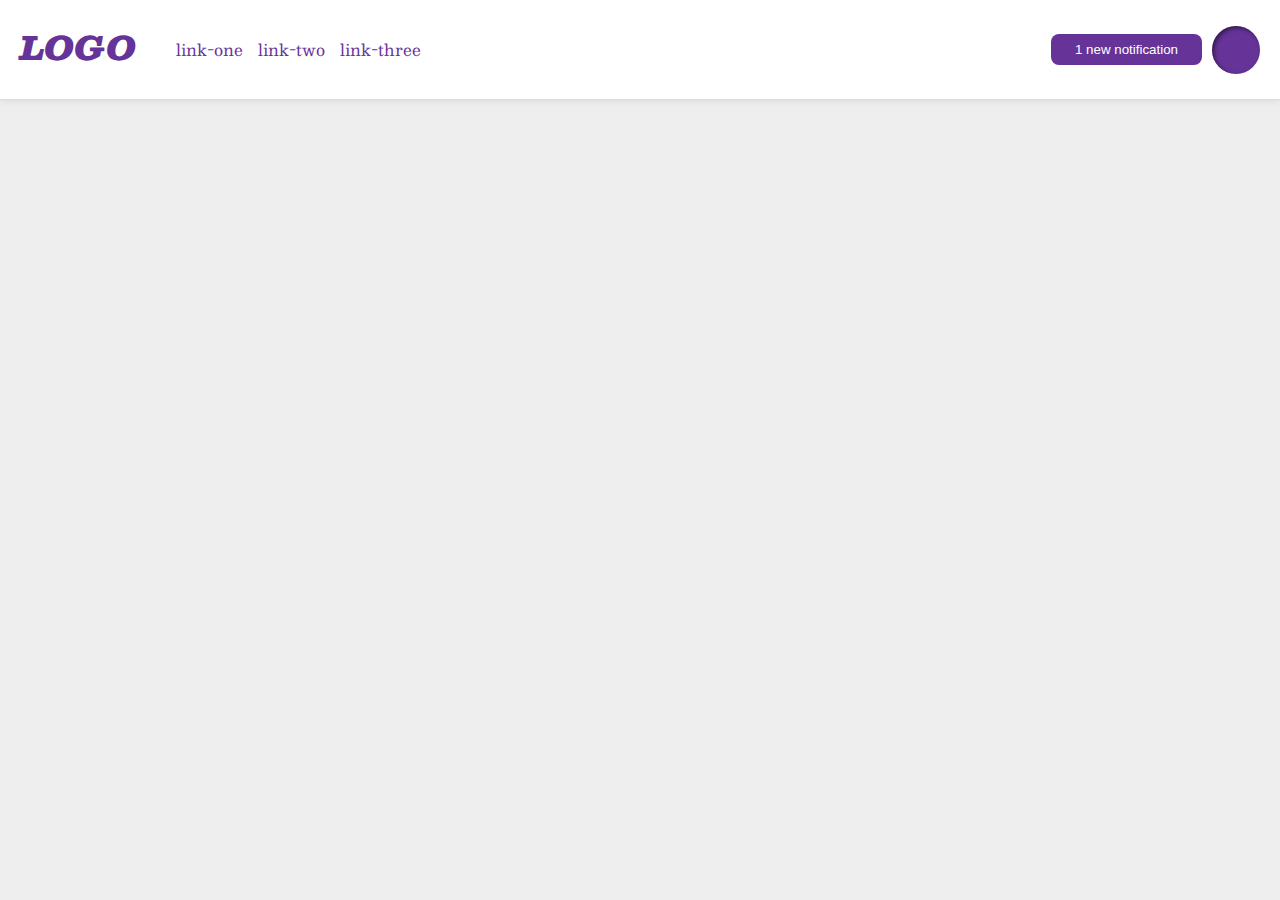
<file: foundations/flex/03-flex-header-2/index.html>
<!DOCTYPE html>
<html lang="en">
  <head>
    <meta charset="UTF-8">
    <meta http-equiv="X-UA-Compatible" content="IE=edge">
    <meta name="viewport" content="width=device-width, initial-scale=1.0">
    <title>Flex Header 2</title>
    <link rel="stylesheet" href="style.css">
  </head>
  <body>
<div class="header">
  <div class="left-side">
    <div class="logo">LOGO</div>
    <ul class="links">
      <li><a href="#">link-one</a></li>
      <li><a href="#">link-two</a></li>
      <li><a href="#">link-three</a></li>
    </ul>
  </div>

  <div class="right-side">
    <button class="notifications">1 new notification</button>
    <div class="profile-image"></div>
  </div>
</div>

  </body>
</html>
</file>
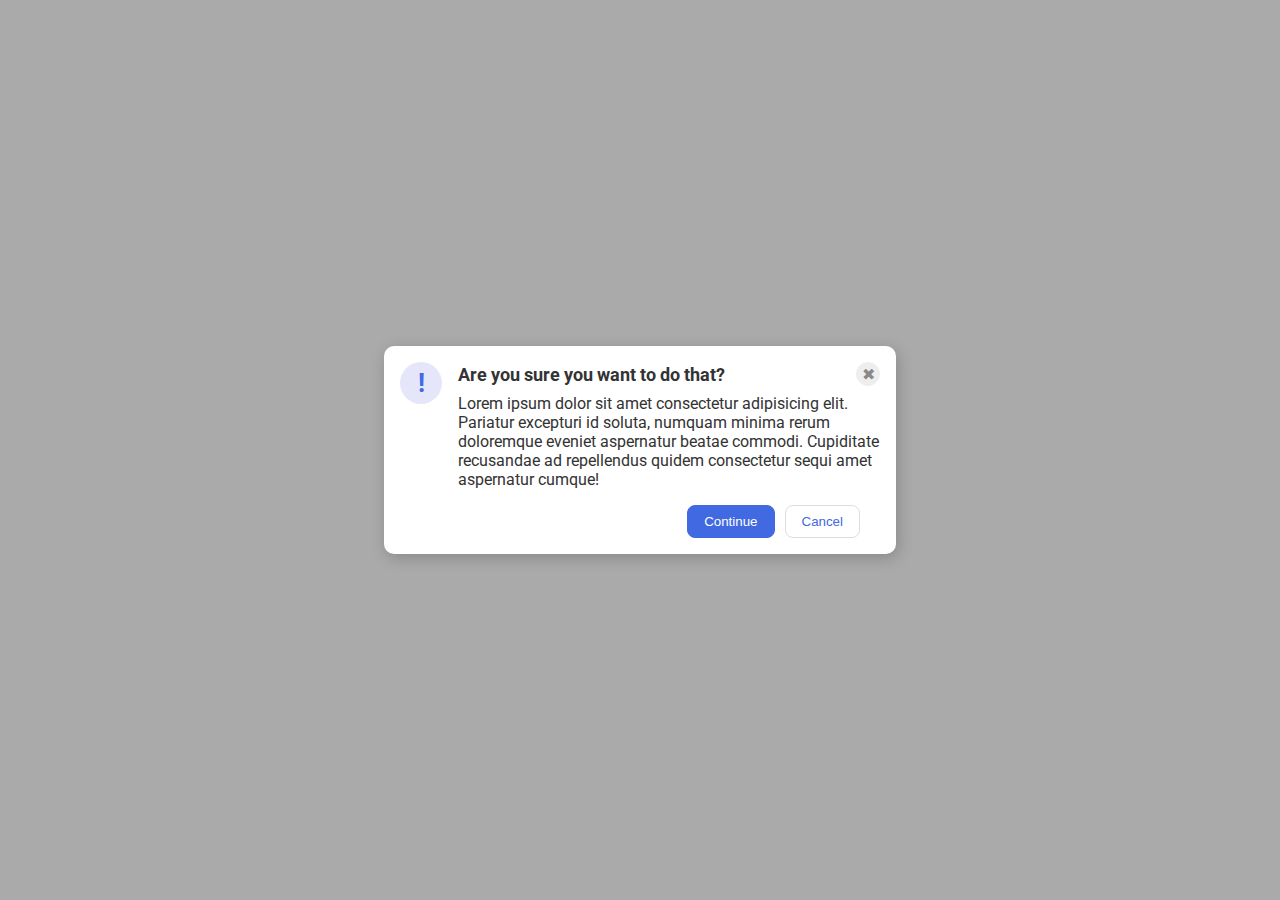
<file: foundations/flex/05-flex-modal/index.html>
<!DOCTYPE html>
<html lang="en">
  <head>
    <meta charset="UTF-8">
    <meta http-equiv="X-UA-Compatible" content="IE=edge">
    <meta name="viewport" content="width=device-width, initial-scale=1.0">
    <link rel="stylesheet" href="style.css">
    <title>Modal</title>
  </head>
<body>
  <div class="modal">
    <div class="icon">!</div>
<div class="content">
  <div class="header">
    Are you sure you want to do that?
    <button class="close-button">✖</button>
  </div>
  <div class="text">
    Lorem ipsum dolor sit amet consectetur adipisicing elit. Pariatur excepturi id soluta, numquam minima rerum doloremque eveniet aspernatur beatae commodi. Cupiditate recusandae ad repellendus quidem consectetur sequi amet aspernatur cumque!
  </div>
  <div class="continue-buttons">
  <button class="continue">Continue</button>
  <button class="cancel">Cancel</button>
  </div>
</div>
  </div>
</body>

</html>
</file>
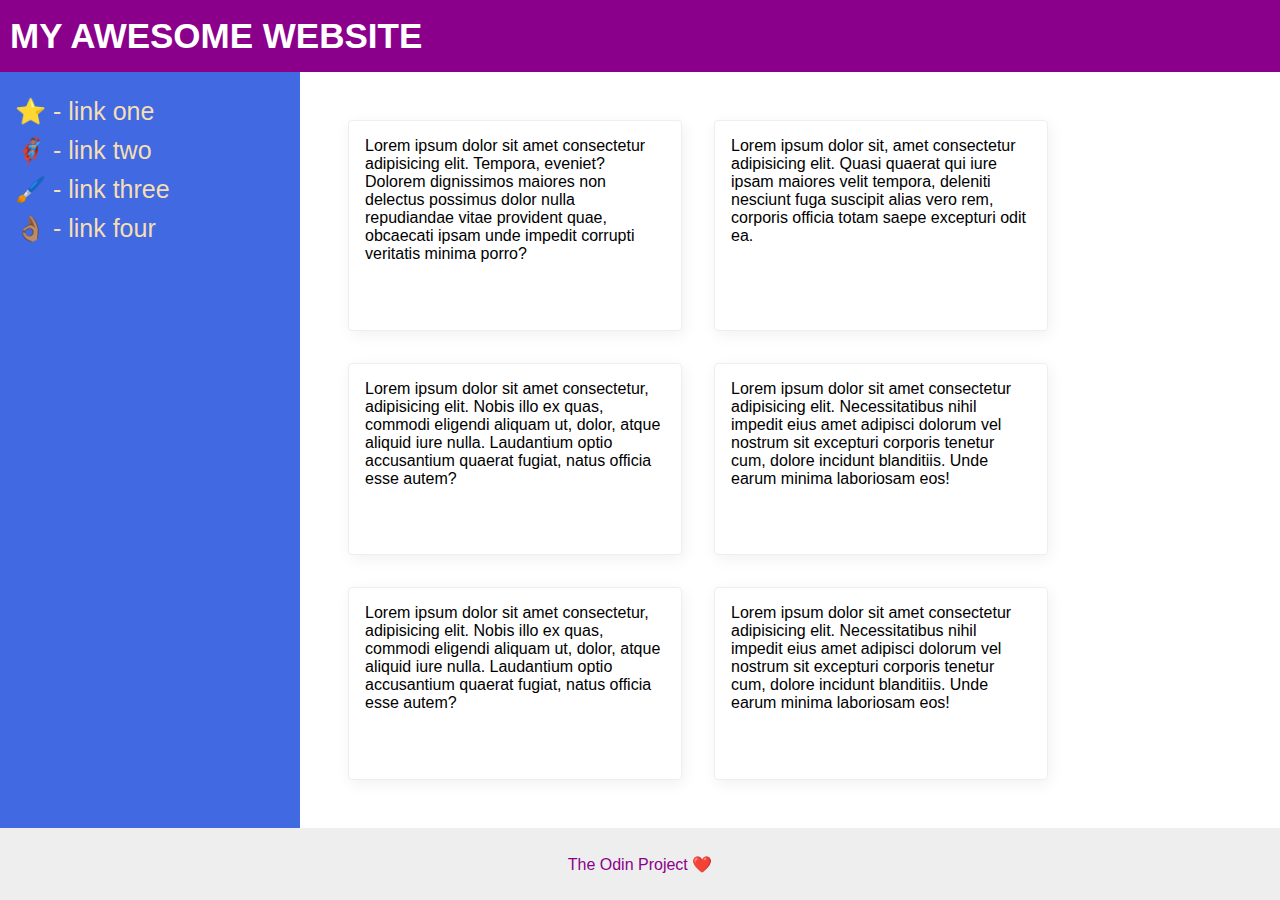
<file: foundations/flex/07-flex-layout-2/index.html>
<!DOCTYPE html>
<html lang="en">
  <head>
    <meta charset="UTF-8">
    <meta http-equiv="X-UA-Compatible" content="IE=edge">
    <meta name="viewport" content="width=device-width, initial-scale=1.0">
    <title>The Holy Grail</title>
    <link rel="stylesheet" href="style.css">
  </head>
  <body>
    <div class="header">
      MY AWESOME WEBSITE
    </div>
    <div class="content">
    <div class="sidebar">
      <ul>
        <li><a href="#">⭐ - link one</a></li>
        <li><a href="#">🦸🏽‍♂️ - link two</a></li>
        <li><a href="#">🖌️ - link three</a></li>
        <li><a href="#">👌🏽 - link four</a></li>
      </ul>
    </div>

    <div class="main">
    <div class="card">Lorem ipsum dolor sit amet consectetur adipisicing elit. Tempora, eveniet? Dolorem dignissimos maiores non delectus possimus dolor nulla repudiandae vitae provident quae, obcaecati ipsam unde impedit corrupti veritatis minima porro?</div>
    <div class="card">Lorem ipsum dolor sit, amet consectetur adipisicing elit. Quasi quaerat qui iure ipsam maiores velit tempora, deleniti nesciunt fuga suscipit alias vero rem, corporis officia totam saepe excepturi odit ea.</div>
    <div class="card">Lorem ipsum dolor sit amet consectetur, adipisicing elit. Nobis illo ex quas, commodi eligendi aliquam ut, dolor, atque aliquid iure nulla. Laudantium optio accusantium quaerat fugiat, natus officia esse autem?</div>
    <div class="card">Lorem ipsum dolor sit amet consectetur adipisicing elit. Necessitatibus nihil impedit eius amet adipisci dolorum vel nostrum sit excepturi corporis tenetur cum, dolore incidunt blanditiis. Unde earum minima laboriosam eos!</div>
    <div class="card">Lorem ipsum dolor sit amet consectetur, adipisicing elit. Nobis illo ex quas, commodi eligendi aliquam ut, dolor, atque aliquid iure nulla. Laudantium optio accusantium quaerat fugiat, natus officia esse autem?</div>
    <div class="card">Lorem ipsum dolor sit amet consectetur adipisicing elit. Necessitatibus nihil impedit eius amet adipisci dolorum vel nostrum sit excepturi corporis tenetur cum, dolore incidunt blanditiis. Unde earum minima laboriosam eos!</div>
    </div>
    </div>
    <div class="footer">
      The Odin Project ❤️
    </div>
  </body>
</html>
</file>
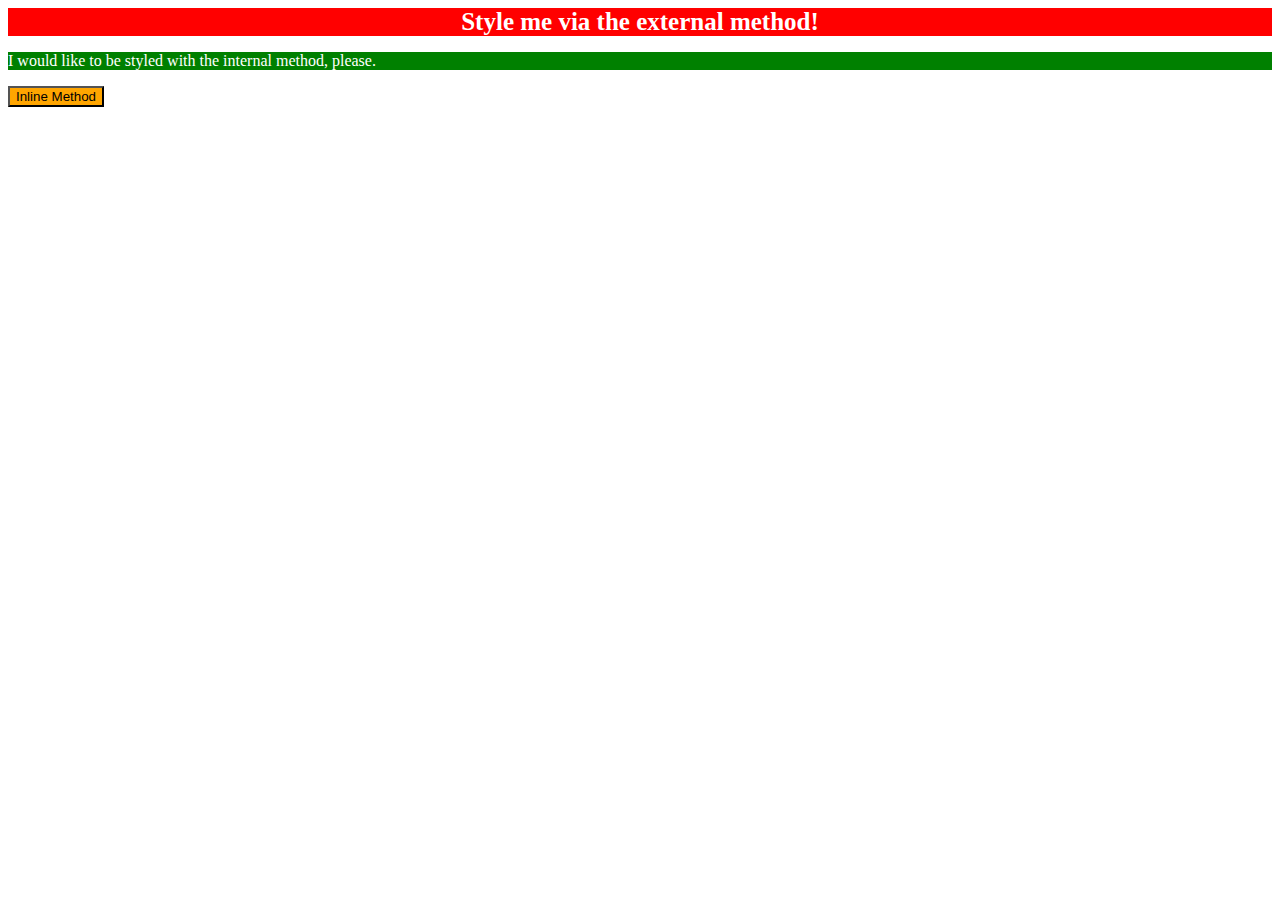
<file: foundations/intro-to-css/01-css-methods/index.html>
<!DOCTYPE html>
<html lang="en">
  <head>
    <meta charset="UTF-8">
    <meta http-equiv="X-UA-Compatible" content="IE=edge">
    <meta name="viewport" content="width=device-width, initial-scale=1.0">
    <title>Methods for Adding CSS</title>
     <link rel="stylesheet" href="style.css">
     <style>
      p {
    color: white;
    background-color: green;
    }
     </style>
  </head>
  <body>
    <div>Style me via the external method!</div>
    <p>I would like to be styled with the internal method, please.</p>
    <button style=" background-color: orange;">Inline Method</button>
  </body>
</html>
</file>
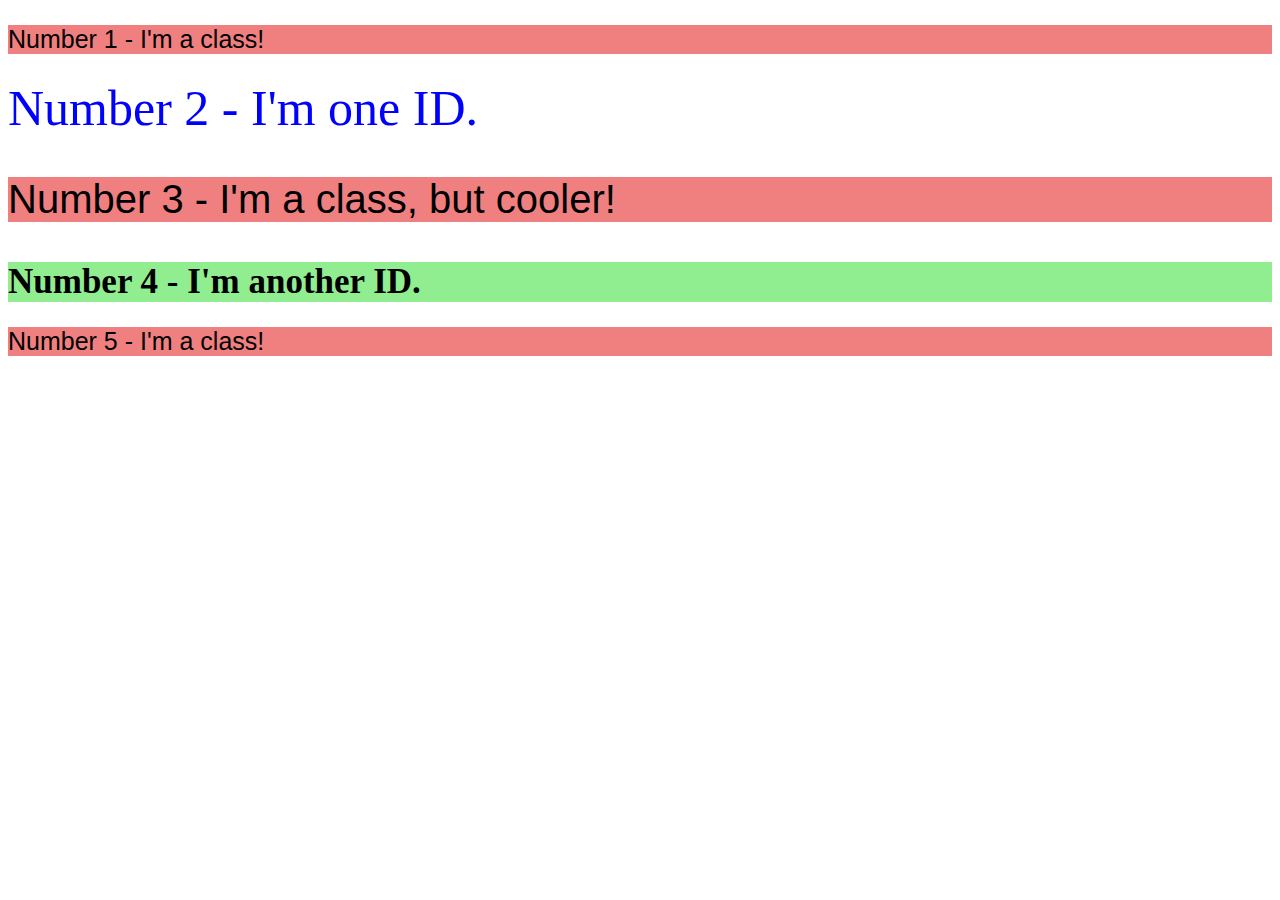
<file: foundations/intro-to-css/02-class-id-selectors/index.html>
<!DOCTYPE html>
<html lang="en">
  <head>
    <meta charset="UTF-8">
    <meta http-equiv="X-UA-Compatible" content="IE=edge">
    <meta name="viewport" content="width=device-width, initial-scale=1.0">
    <title>Class and ID Selectors</title>
    <link rel="stylesheet" href="style.css">
  </head>
  <body>
    <p class="odd">Number 1 - I'm a class!</p>
    <div id="number2">Number 2 - I'm one ID.</div>
    <p class="odd bigger-size">Number 3 - I'm a class, but cooler!</p>
    <div id="number4">Number 4 - I'm another ID.</div>
    <p class="odd">Number 5 - I'm a class!</p>
  </body>
</html>
</file>
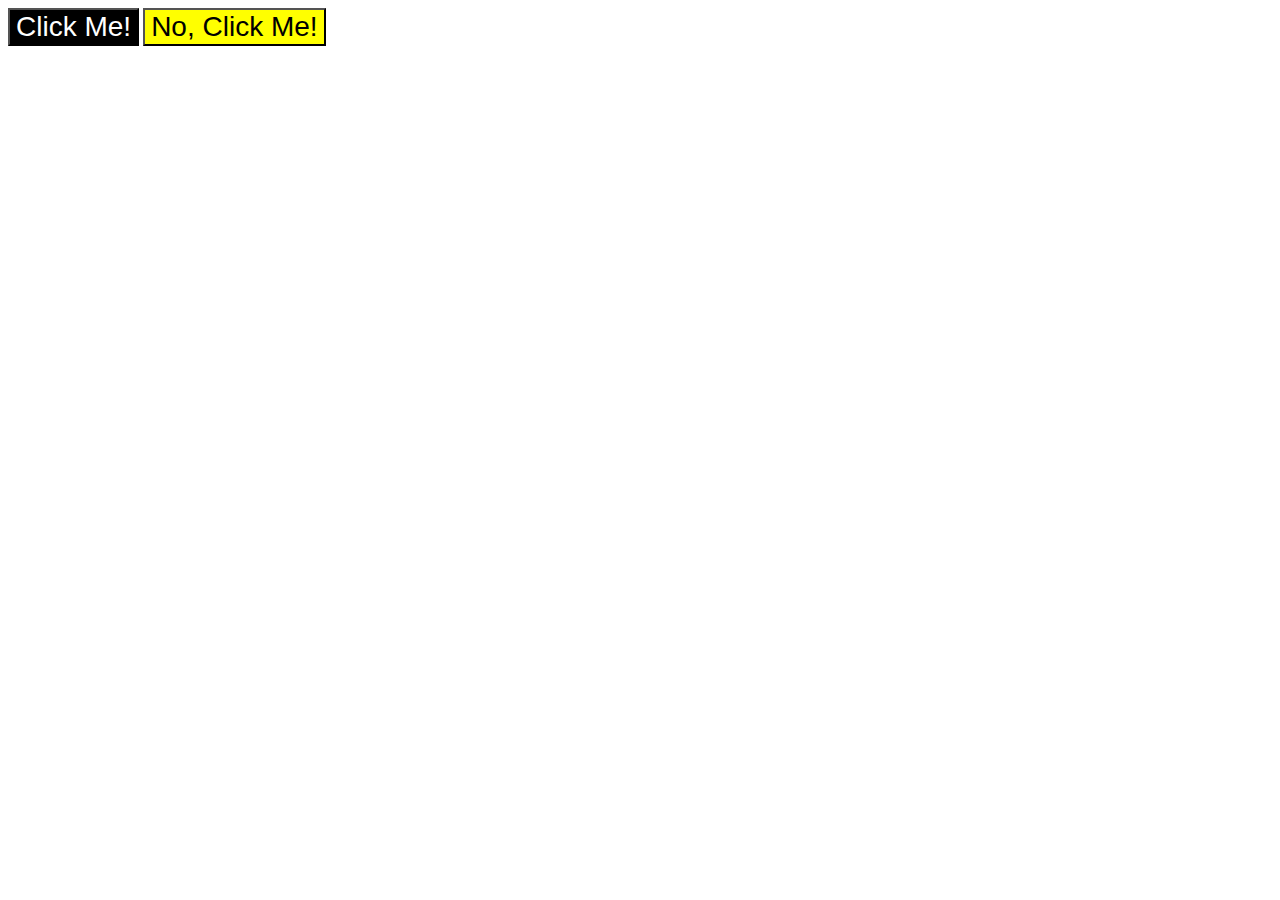
<file: foundations/intro-to-css/03-grouping-selectors/index.html>
<!DOCTYPE html>
<html lang="en">
  <head>
    <meta charset="UTF-8">
    <meta http-equiv="X-UA-Compatible" content="IE=edge">
    <meta name="viewport" content="width=device-width, initial-scale=1.0">
    <title>Grouping Selectors</title>
    <link rel="stylesheet" href="style.css">
  </head>
  <body>
    <button class="black">Click Me!</button>
    <button class="yellow">No, Click Me!</button>
  </body>
</html>
</file>
<file: foundations/flex/03-flex-header-2/style.css>
/* this is some magical font-importing.  
you'll learn about it later. */
@import url('https://fonts.googleapis.com/css2?family=Besley:ital,wght@0,400;1,900&display=swap');

body {
  margin: 0;
  background: #eee;
  font-family: Besley, serif;
}

.header {
  background: white;
  border-bottom: 1px solid #ddd;
  box-shadow: 0 0 8px rgba(0,0,0,.1);
  display: flex;
 padding: 20px;
 align-items: center;
 justify-content: space-between;


}

.profile-image {
  background: rebeccapurple;
  box-shadow: inset 2px 2px 4px rgba(0,0,0,.5);
  border-radius: 50%;
  width: 48px;
  height: 48px;
}

.left-side {
display: flex;
gap: 0px;
}

.right-side {
  display: flex;;
  justify-content: flex-end;
  gap: 10px;
  align-items: center;
}

.logo {
  color: rebeccapurple;
  font-size: 32px;
  font-weight: 900;
  font-style: italic;
}

.links {

  display: flex;
  gap: 15px;
}

button {
  border: none;
  border-radius: 8px;
  background: rebeccapurple;
  color: white;
  padding: 8px 24px;
}

a {
  /* this removes the line under our links */
  text-decoration: none;
  color: rebeccapurple;
}

ul {
  list-style-type: none;
}
</file>
<file: foundations/flex/05-flex-modal/style.css>
@import url('https://fonts.googleapis.com/css2?family=Roboto:wght@400;700&display=swap');

html, body {
  height: 100%;
}

body {
  font-family: Roboto, sans-serif;
  margin: 0;
  background: #aaa;
  color: #333;
  /* I'll give you this one for free lol */
  display: flex;
  align-items: center;
  justify-content: center;
}

.modal {
  background: white;
  width: 480px;
  border-radius: 10px;
  box-shadow: 2px 4px 16px rgba(0,0,0,.2);

  display: flex;
  gap: 16px;
  padding: 16px;
}

.icon {
  color: royalblue;
  font-size: 26px;
  font-weight: 700;
  background: lavender;
  width: 42px;
  height: 42px;
  border-radius: 50%;
  display: flex;
  align-items: center;
  justify-content: center;
  flex-shrink: 0;
}

.close-button {
  background: #eee;
  border-radius: 50%;
  color: #888;
  font-weight: 400;
  font-size: 16px;
  height: 24px;
  width: 24px;
  display: flex;
  align-items: center;
  justify-content: center;
  border: 1px solid #eee;
  padding: 0;
}

button {
  cursor: pointer;
  padding: 8px 16px;
  border-radius: 8px;
}

button.continue {
  background: royalblue;
  border: 1px solid royalblue;
  color: white;
}

button.cancel {
  background: white;
  border: 1px solid #ddd;
  color: royalblue;
}

.header {
  display: flex;
  align-items: center;
  justify-content: space-between;
  font-size: 18px;
  font-weight: 700;
  margin-bottom: 8px;
}

.continue-buttons {
  display: flex;
  justify-content: flex-end;
  gap: 10px;
  margin-right: 20px;
}

.text {

  margin-bottom: 16px;
}
</file>
<file: foundations/flex/07-flex-layout-2/style.css>
body {
  font-family: -apple-system, BlinkMacSystemFont, 'Segoe UI', Roboto, Oxygen, Ubuntu, Cantarell, 'Open Sans', 'Helvetica Neue', sans-serif;
  margin: 0;
  min-height: 100vh;
  display: flex;
  flex-direction: column;
}

.header {
  height: 72px;
  background: darkmagenta;
  color: white;
}

.footer {
  height: 72px;
  background: #eee;
  color: darkmagenta;
}

.content {
  flex: 1;
  display: flex;
}

.sidebar {
  width: 300px;
  background: royalblue;
  box-sizing: border-box;
}

.main {
flex: 1;
display: flex;
flex-wrap: wrap;
gap: 32px;
padding: 48px;
}

.card {
  border: 1px solid #eee;
  box-shadow: 2px 4px 16px rgba(0,0,0,.06);
  border-radius: 4px;
  padding: 16px;
  width: 300px;
}

.header {
  display: flex;
  align-items: center;
  font-weight: bold;
  padding-left: 10px;
  font-size: 35px;
}

a {

  text-decoration: none;
  color: wheat;
}

ul {
  margin-left: -25px;
  list-style: none;
  font-size: 25px;
  display: flex;
  flex-direction: column;
  gap: 10px;
  font-weight: 500;
}

.footer {
  display: flex;
  justify-content: center;
  align-items: center;
}
</file>
<file: foundations/intro-to-css/01-css-methods/style.css>
div {
font-weight: 700;
color: white;
background-color: red;
display: flex;
justify-content: center;
font-size: 25px;
}
</file>
<file: foundations/intro-to-css/02-class-id-selectors/style.css>
/* Add CSS Styling */

.odd {
    background-color: lightcoral;
    font-size: 25px;
    font-family: Verdana, Geneva, Tahoma, sans-serif;
}

#number2 {
    color: blue;
    font-weight: 500;
    font-size: 50px;
}

.bigger-size {
      background-color: lightcoral;
    font-size: 40px;  
}

#number4 {
    background-color: lightgreen;
    font-size: 35px;
    font-weight: 700;
}
</file>
<file: foundations/intro-to-css/03-grouping-selectors/style.css>
/* Add CSS Styling */

.black, .yellow {
    font-size: 28px;
    font-family: Helvetica, 'Times New Roman', sans-serif;
}

.black {
    color: white;
    background-color: black;
}

.yellow {
    background-color: yellow;
}
</file>
